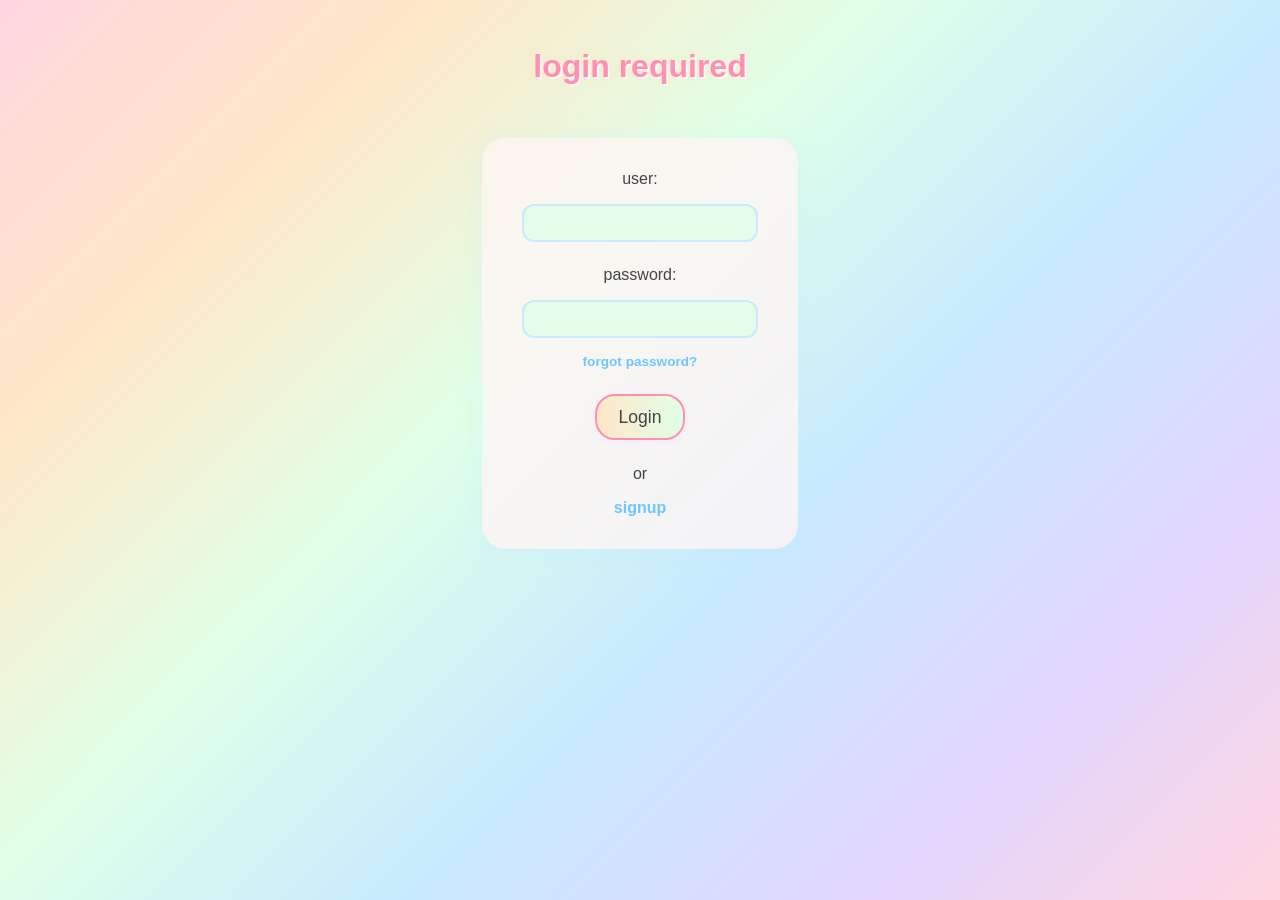
<file: server/static/index.html>
<!DOCTYPE html>
<html>

<head>
    <link rel="stylesheet" href="style.css">
    <title>Login</title>
    <meta charset="utf-8" />
    <script>
        async function try_login() {
            const element = document.getElementById("login_form");
            const form_data = new FormData(element);
            const data = new URLSearchParams(form_data);
            var response = await fetch("/login", {
                method: "POST",
                body: data
            });
            if (response.ok) {
                window.location.href = "/u/view.html";
            } else {
                alert("Login failed. Please try again.");
            }
        }
    </script>
</head>

<body>
    <h1>login required</h1>
    <form id="login_form" action="javascript:try_login()" method="post">
        <label for="username_">user:</label>
        <input type="text" id="username_" name="username">
        <label for="password_">password:</label>
        <input type="password" id="password_" name="password">
        <a href="./forgot-password.html" style="font-size: 0.85em; margin-top: -0.6em;">forgot password?</a>
        <input type="submit" value="Login">
        or <a href="./signup.html">signup</a>
    </form>
</body>

</html>
</file>
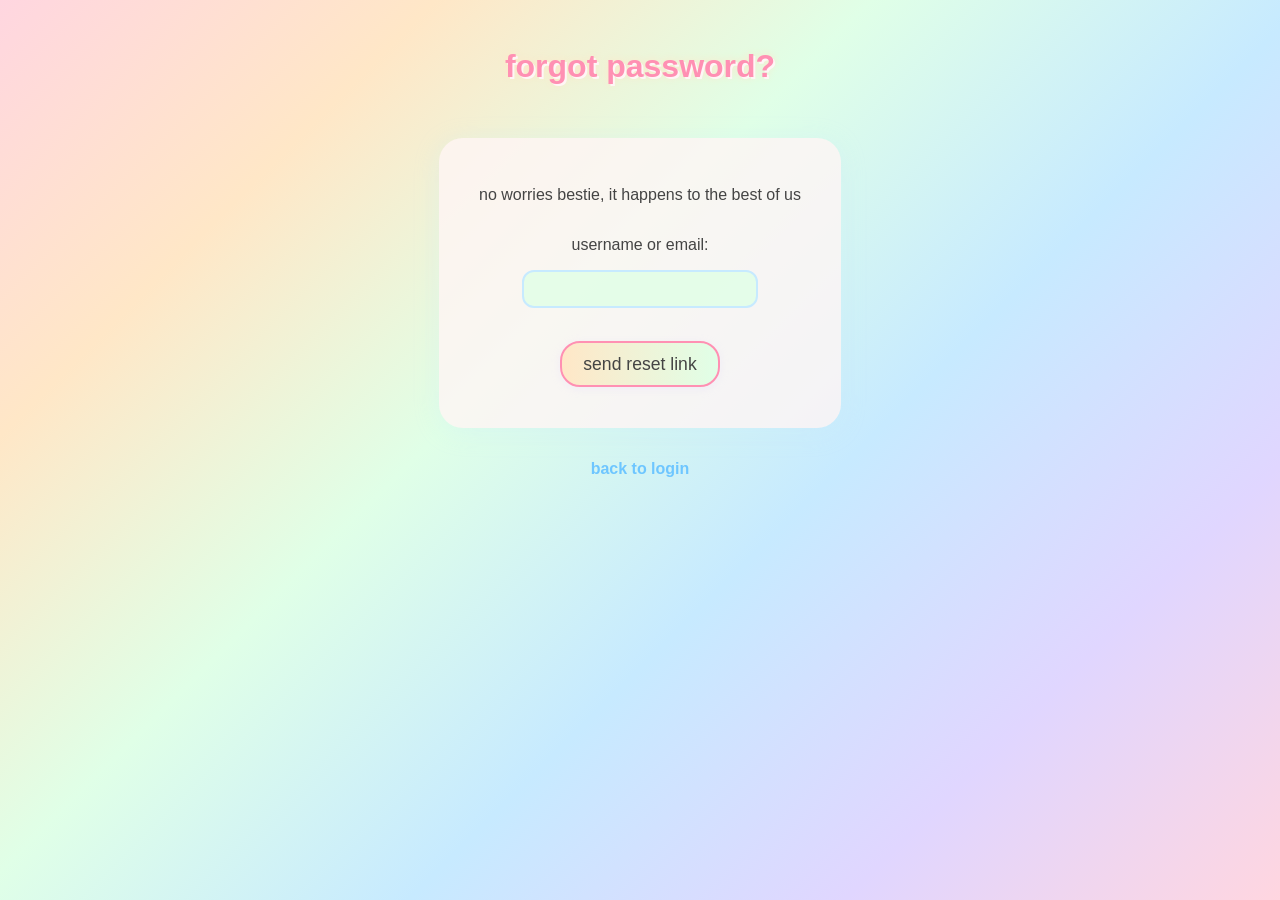
<file: server/static/forgot-password.html>
<!DOCTYPE html>
<html>

<head>
    <link rel="stylesheet" href="style.css">
    <title>Forgot Password</title>
    <meta charset="utf-8" />
    <script>
        async function request_reset() {
            const element = document.getElementById("reset_form");
            const form_data = new FormData(element);
            const data = new URLSearchParams(form_data);

            const submitBtn = document.querySelector('input[type="submit"]');
            submitBtn.disabled = true;
            submitBtn.value = "sending...";

            var response = await fetch("/request-password-reset", {
                method: "POST",
                body: data
            });

            const msg = document.getElementById("message");
            if (response.ok) {
                msg.textContent = "if an account with that username or email exists, we sent a reset link! go check ur inbox :3";
                msg.style.color = "#44aa44";
                msg.style.display = "block";
                element.style.display = "none";
            } else if (response.status === 429) {
                msg.textContent = "whoa slow down bestie, too many requests 😭 try again in a bit";
                msg.style.color = "#ff4444";
                msg.style.display = "block";
                submitBtn.disabled = false;
                submitBtn.value = "send reset link";
            } else {
                msg.textContent = "something broke on our end, sorry 💀 try again later?";
                msg.style.color = "#ff4444";
                msg.style.display = "block";
                submitBtn.disabled = false;
                submitBtn.value = "send reset link";
            }
        }
    </script>
    <style>
        #message {
            display: none;
            margin-top: 1em;
            padding: 1em;
            border-radius: 12px;
            background: #fff6f6cc;
            font-size: 1.05em;
            max-width: 400px;
            text-align: center;
        }
    </style>
</head>

<body>
    <h1>forgot password?</h1>
    <form id="reset_form" action="javascript:request_reset()" method="post">
        <p>no worries bestie, it happens to the best of us</p>
        <label for="username_or_email_">username or email:</label>
        <input type="text" id="username_or_email_" name="username_or_email" required>
        <input type="submit" value="send reset link">
    </form>
    <div id="message"></div>
    <a href="./index.html">back to login</a>
</body>

</html>
</file>
<file: server/static/style.css>
table {
    width: 80%;
    margin: 2em auto;
    border-collapse: separate;
    border-spacing: 0;
    background: #fff6f6cc;
    border-radius: 24px;
    box-shadow: 0 4px 24px #c7eaff44;
    overflow: hidden;
    font-family: inherit;
    font-size: 1.1em;
    border: none;
    box-shadow: 0 4px 24px #c7eaff44, 0 0 0 6px #e0ffe7cc;
}

th,
td {
    padding: 1em 1.5em;
    text-align: left;
    border-bottom: 2px dashed #c7eaff;
}

th {
    background: linear-gradient(90deg, #f8e7f0 0%, #e0f7f7 100%);
    color: #d48fa6;
    font-size: 1.15em;
    border-bottom: 3px solid #e0d6ff;
    text-shadow: 1px 1px 0 #fff6f6, 0 0 4px #e0f7f7;
}

tr:last-child td {
    border-bottom: none;
}

tr {
    transition: background 0.2s, transform 0.2s;
}

tr:hover {
    background: #e0ffe7cc;
    /* transform: scale(1.03) rotate(-1deg); */
    transform: scale(1.02);
}

body {
    font-family: 'Comic Sans MS', 'Comic Sans', 'Chalkboard SE', 'Comic Neue', cursive, sans-serif;
    background: linear-gradient(135deg, #ffd6e0 0%, #ffe7c7 20%, #e0ffe7 40%, #c7eaff 60%, #e0d6ff 80%, #ffd6e0 100%);
    min-height: 100vh;
    margin: 0;
    padding: 0;
    color: #444;
    display: flex;
    flex-direction: column;
    align-items: center;
    justify-content: flex-start;
}

h1,
h2,
h3 {
    font-family: inherit;
    color: #ff90b3;
    text-shadow: 2px 2px 0 #fff6f6, 0 0 8px #ffe7c7;
    margin-top: 1.5em;
}

a {
    color: #6ec6ff;
    text-decoration: none;
    font-weight: bold;
    transition: color 0.2s;
}

a:hover {
    color: #ff90b3;
    text-decoration: underline wavy #ff90b3;
}

button,
input[type="submit"],
input[type="button"] {
    font-family: inherit;
    background: linear-gradient(90deg, #ffe7c7 0%, #e0ffe7 100%);
    color: #444;
    border: 2px solid #ff90b3;
    border-radius: 20px;
    padding: 0.6em 1.2em;
    font-size: 1.1em;
    box-shadow: 0 2px 8px #e0d6ff44;
    cursor: pointer;
    margin: 0.5em;
    transition: background 0.2s, transform 0.2s;
}

button:hover,
input[type="submit"]:hover,
input[type="button"]:hover {
    background: linear-gradient(90deg, #e0ffe7 0%, #ffe7c7 100%);
    transform: scale(1.07) rotate(-2deg);
}

form {
    background: #fff6f6cc;
    border-radius: 24px;
    box-shadow: 0 4px 24px #c7eaff44;
    padding: 2em 2.5em;
    margin: 2em 0;
    display: flex;
    flex-direction: column;
    align-items: center;
    gap: 1em;
}

input,
textarea,
select {
    font-family: inherit;
    border: 2px solid #c7eaff;
    border-radius: 12px;
    padding: 0.5em 1em;
    font-size: 1em;
    background: #e0ffe7cc;
    margin-bottom: 0.5em;
    transition: border-color 0.2s;
}

input:focus,
textarea:focus,
select:focus {
    border-color: #ff90b3;
    outline: none;
}

.rainbow-border {
    border: 4px solid;
    border-image: linear-gradient(90deg, #ff90b3, #ffe7c7, #e0ffe7, #c7eaff, #e0d6ff, #ff90b3) 1;
    border-radius: 24px;
}

.silly {
    transform: rotate(-2deg) scale(1.05);
    background: linear-gradient(120deg, #ffe7c7 0%, #e0ffe7 100%);
    box-shadow: 0 2px 12px #ff90b344;
    border: 2px dashed #c7eaff;
}

/* Add more silly styles as needed! */
</file>
